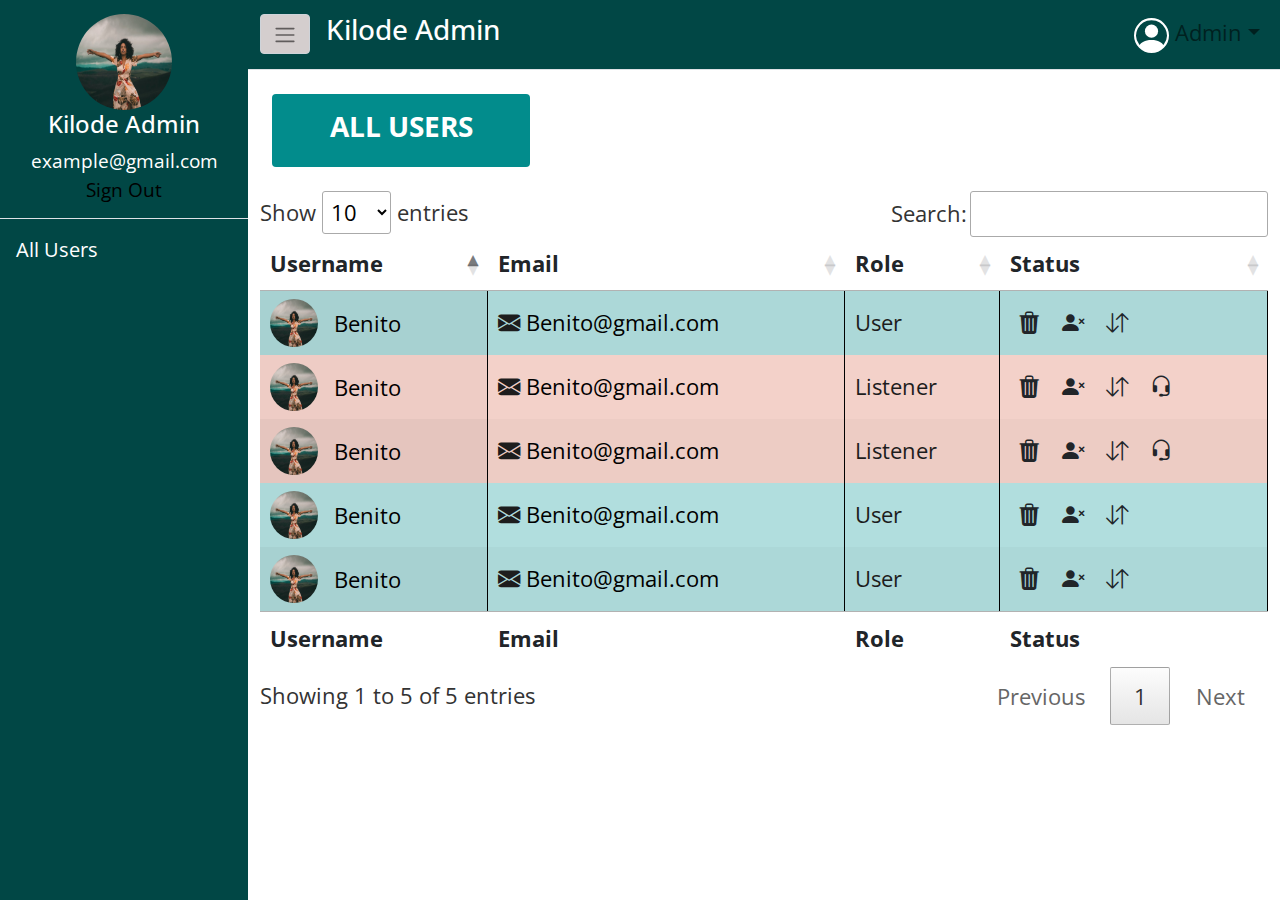
<file: index.html>
<!DOCTYPE html>
<html lang="en">

<head>
	<meta charset="utf-8" />
	<meta name="viewport" content="width=device-width, initial-scale=1, shrink-to-fit=no" />
	<meta name="description" content="" />
	<meta name="author" content="" />
	<title>Abmin Dashboard</title>

	<!-- Favicon-->
	<link rel="icon" type="image/x-icon" href="assets/favicon.ico" />

	<!-- Loading Fonts -->
	<link href="https://fonts.googleapis.com/css2?family=Open+Sans&display=swap" rel="stylesheet">

	<!-- Loading Bootstrap CSS -->
	<link rel="stylesheet" href="css/bootstrap.min.css">

	<!-- Loading Bootstrap Icons -->
	<link rel="stylesheet" href="https://cdn.jsdelivr.net/npm/bootstrap-icons@1.9.1/font/bootstrap-icons.css">

	<!-- Loading Material Design Icons -->
	<link rel="stylesheet"
		href="https://fonts.googleapis.com/css2?family=Material+Symbols+Rounded:opsz,wght,FILL,GRAD@48,400,0,0" />

	<!-- Loading Custom CSS -->
	<link rel="stylesheet" href="css/custom-styles.css">

	<!-- Loading Data Table CSS-->
	<link rel="stylesheet" href="./css/jquery.dataTables.min.css">
	<link rel="stylesheet" href="./css/rowReorder.dataTables.min.css">
	<link rel="stylesheet" href="./css/responsive.dataTables.min.css">



<body>
	<div class="d-flex" id="wrapper">
		<!-- Sidebar-->
		<div class="bg-primary d-none d-lg-block " id="sidebar-wrapper">
			<div class="sidebar-heading border-bottom bg-primary text-center">
				<img class="img-fluid avatar" src="./images/blog-thumbnail.png" alt="Avatar">
				<h4 class="text-light">Kilode Admin</h4>
				<a href="mailto:example@gmail.com" class="text-light">example@gmail.com</a> 
				<a href="">Sign Out</a>
				<!-- <a href="">Sign Up as another user</a>
				<a href="#">Sign Out</a> -->
				

			</div>
			
			<div class="list-group list-group-flush">
				<a class=" list-group-item active p-3 fs-5" href="#!">All Users</a>
			</div>
		</div>
		
		<!-- Mobile View -->
		<div class="offcanvas offcanvas-start bg-primary d-block d-lg-none pt-5" data-bs-scroll="true" tabindex="-1"
			id="offcanvasWithBothOptions" aria-labelledby="offcanvasWithBothOptionsLabel">

			<div class="sidebar-heading border-bottom bg-primary text-center">
				<img class="img-fluid avatar" src="./images/blog-thumbnail.png" alt="Avatar">
				<h4 class="text-light">Kilode Admin</h4>
				<a href="mailto:example@gmail.com" class="text-light">example@gmail.com</a>
				<!-- <a href="">Sign Up as another user</a>
					<a href="#">Sign Out</a> -->
				 
			</div>
			<div class="list-group list-group-flush">
				<a class=" list-group-item active p-3 fs-5" href="#!">All Users</a>
			</div>
		</div>

		<div id="page-content-wrapper">
			<!-- Top navigation-->
			<nav class="navbar navbar-expand-lg navbar-light bg-primary border-bottom">
				<div class="container">
					<button class="btn btn-outline-secondary d-none d-lg-block" id="sidebarToggle"><span
							class="navbar-toggler-icon"></span></button>

					<button class="btn btn-outline-secondary d-block d-lg-none" type="button" data-bs-toggle="offcanvas"
						data-bs-target="#offcanvasWithBothOptions" aria-controls="offcanvasWithBothOptions"><span
							class="navbar-toggler-icon"></span></button>
					<h3 class="text-light ps-3">Kilode Admin</h3>
					<div class="collapse navbar-collapse" id="navbarSupportedContent">
						<ul class="navbar-nav ms-auto mt-2 mt-lg-0">
							<li class="nav-item dropdown">
								<a class="nav-link dropdown-toggle" id="navbarDropdown" href="#" role="button" data-bs-toggle="dropdown"
									aria-haspopup="true" aria-expanded="false"><img src="./svg/account.svg"> Admin</a>
								<div class="dropdown-menu dropdown-menu-end" aria-labelledby="navbarDropdown">
									<a class="dropdown-item" href="#!">Action</a>
									<a class="dropdown-item" href="#!">Another action</a>
									<div class="dropdown-divider"></div>
									<a class="dropdown-item" href="#!">Something else here</a>
								</div>
							</li>
						</ul>
					</div>
				</div>
			</nav>
			<!-- Page content-->
			<div class="col-5 col-lg-3 text-center bg-primary-bright text-light py-3 ms-4 my-4 rounded">
				<h3 class=" fw-bold ">ALL USERS</h3>
			</div>


			<!-- Data Table Section -->
			<div class="container">
				<table id="example" class="display nowrap" style="width:100%">
					<thead>
						<tr>
							<th>Username</th>
							<th>Email</th>
							<th>Role</th>
							<th>Status</th>
						</tr>
					</thead>
					<tbody>
						<tr class="bg-light-green">
							<td class="d-flex">
								<img class="img-fluid table-avatar me-3" src="./images/blog-thumbnail.png" alt="Avatar">
								<a class="username mt-2" href="">Benito</a>
							</td>
							<td><i class="bi bi-envelope-fill"></i> <a class="user-email" href="">Benito@gmail.com</a></td>
							<td>User</td>
							<td>
								<a type="button"><i class="bi bi-trash3-fill text-dark p-2"></i></a>
								<a href=""><i class="bi bi-person-x-fill text-dark p-2 "></i></a>
								<a href=""><i class="bi bi-arrow-down-up text-dark p-2"></i></a>
							</td>
						</tr>

						<tr class="bg-light-secondary border-bottom">
							<td class="d-flex">
								<img class="img-fluid table-avatar me-3" src="./images/blog-thumbnail.png" alt="Avatar">
								<a class="username mt-2" href="">Benito</a>
							</td>
							<td><i class="bi bi-envelope-fill"></i> <a class="user-email" href="">Benito@gmail.com</a></td>
							<td>Listener</td>
							<td>
								<a type="button"><i class="bi bi-trash3-fill text-dark p-2"></i></a>
								<a href=""><i class="bi bi-person-x-fill text-dark p-2 "></i></a>
								<a href=""><i class="bi bi-arrow-down-up text-dark p-2"></i></a>
								<a href=""><i class="bi bi-headset text-dark p-2"></i></a>
							</td>
						</tr>
						<tr class="bg-light-secondary">
							<td class="d-flex">
								<img class="img-fluid table-avatar me-3" src="./images/blog-thumbnail.png" alt="Avatar">
								<a class="username mt-2" href="">Benito</a>
							</td>
							<td><i class="bi bi-envelope-fill"></i> <a class="user-email" href="">Benito@gmail.com</a></td>
							<td>Listener</td>
							<td>
								<a type="button"><i class="bi bi-trash3-fill text-dark p-2"></i></a>
								<a href=""><i class="bi bi-person-x-fill text-dark p-2 "></i></a>
								<a href=""><i class="bi bi-arrow-down-up text-dark p-2"></i></a>
								<a href=""><i class="bi bi-headset text-dark p-2"></i></a>
							</td>
						</tr>

						<tr class="bg-light-green">
							<td class="d-flex">
								<img class="img-fluid table-avatar me-3" src="./images/blog-thumbnail.png" alt="Avatar">
								<a class="username mt-2" href="">Benito</a>
							</td>
							<td><i class="bi bi-envelope-fill"></i> <a class="user-email" href="">Benito@gmail.com</a></td>
							<td>User</td>
							<td>
								<a type="button"><i class="bi bi-trash3-fill text-dark p-2"></i></a>
								<a href=""><i class="bi bi-person-x-fill text-dark p-2 "></i></a>
								<a href=""><i class="bi bi-arrow-down-up text-dark p-2"></i></a>
							</td>
						</tr>
						<tr class="bg-light-green">
							<td class="d-flex">
								<img class="img-fluid table-avatar me-3" src="./images/blog-thumbnail.png" alt="Avatar">
								<a class="username mt-2" href="">Benito</a>
							</td>
							<td><i class="bi bi-envelope-fill"></i> <a class="user-email" href="">Benito@gmail.com</a></td>
							<td>User</td>
							<td>
								<a type="button"><i class="bi bi-trash3-fill text-dark p-2"></i></a>
								<a href=""><i class="bi bi-person-x-fill text-dark p-2 "></i></a>
								<a href=""><i class="bi bi-arrow-down-up text-dark p-2"></i></a>
							</td>
						</tr>


					</tbody>
					<tfoot>
						<tr>
							<th>Username</th>
							<th>Email</th>
							<th>Role</th>
							<th>Status</th>
						</tr>
					</tfoot>
				</table>
			</div>

		</div>
	</div>




	<!-- Data Table Script -->
	<script src="./js/jquery-3.5.1.js"></script>
	<script src="./js/jquery.dataTables.min.js"></script>
	<script src="./js/dataTables.rowReorder.min.js"></script>
	<script src="./js/dataTables.responsive.min.js"></script>
	<!-- Loading Bootstrap Script -->
	<script src="./js/bootstrap.min.js"></script>

	<!-- custom Script -->
	<script src="./js/custom-script.js"></script>


</body>

</html>
</file>
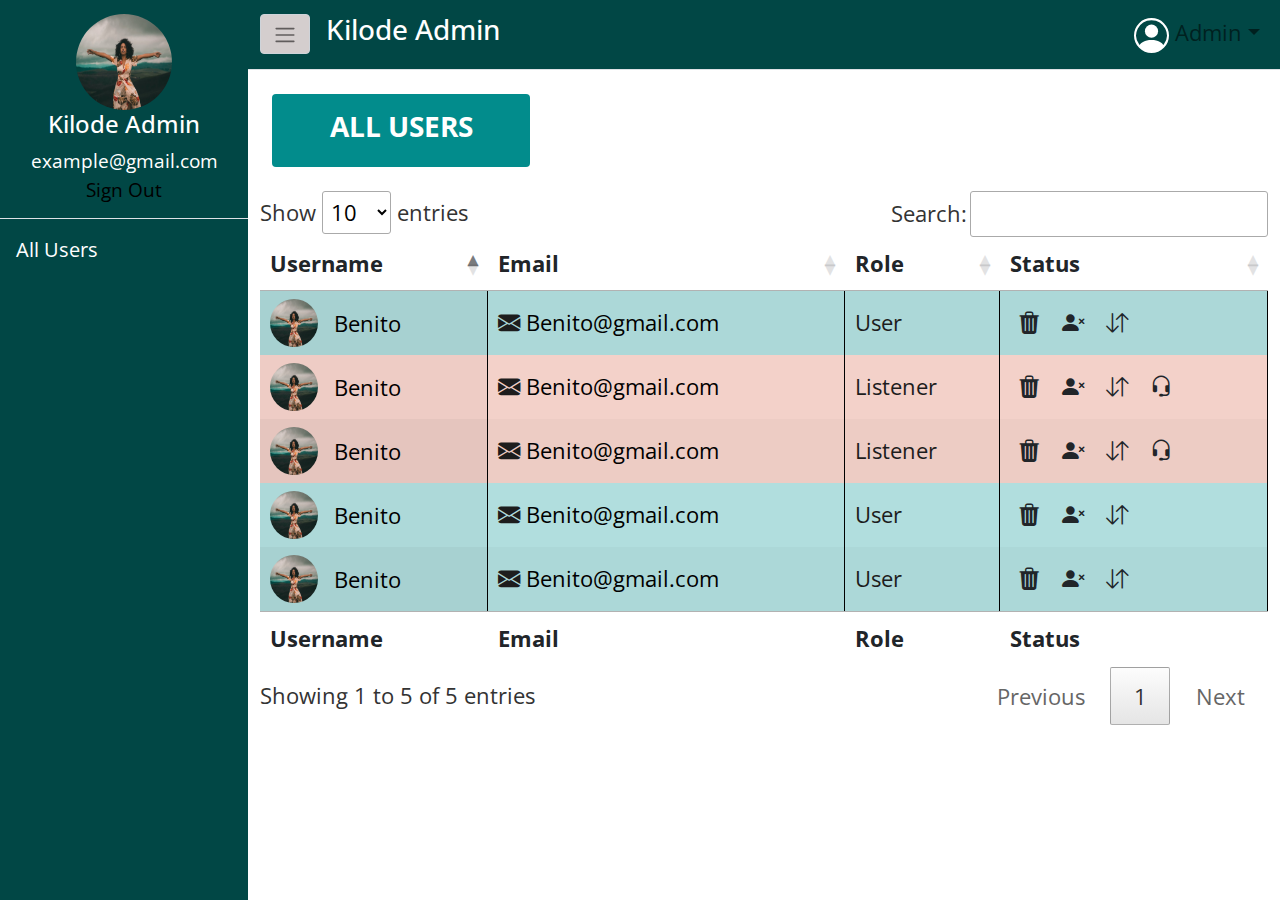
<file: admin-dashboard.html>
<!DOCTYPE html>
<html lang="en">

<head>
	<meta charset="utf-8" />
	<meta name="viewport" content="width=device-width, initial-scale=1, shrink-to-fit=no" />
	<meta name="description" content="" />
	<meta name="author" content="" />
	<title>Abmin Dashboard</title>

	<!-- Favicon-->
	<link rel="icon" type="image/x-icon" href="assets/favicon.ico" />

	<!-- Loading Fonts -->
	<link href="https://fonts.googleapis.com/css2?family=Open+Sans&display=swap" rel="stylesheet">

	<!-- Loading Bootstrap CSS -->
	<link rel="stylesheet" href="css/bootstrap.min.css">

	<!-- Loading Bootstrap Icons -->
	<link rel="stylesheet" href="https://cdn.jsdelivr.net/npm/bootstrap-icons@1.9.1/font/bootstrap-icons.css">

	<!-- Loading Material Design Icons -->
	<link rel="stylesheet"
		href="https://fonts.googleapis.com/css2?family=Material+Symbols+Rounded:opsz,wght,FILL,GRAD@48,400,0,0" />

	<!-- Loading Custom CSS -->
	<link rel="stylesheet" href="css/custom-styles.css">

	<!-- Loading Data Table CSS-->
	<link rel="stylesheet" href="./css/jquery.dataTables.min.css">
	<link rel="stylesheet" href="./css/rowReorder.dataTables.min.css">
	<link rel="stylesheet" href="./css/responsive.dataTables.min.css">



<body>
	<div class="d-flex" id="wrapper">
		<!-- Sidebar-->
		<div class="bg-primary d-none d-lg-block " id="sidebar-wrapper">
			<div class="sidebar-heading border-bottom bg-primary text-center">
				<img class="img-fluid avatar" src="./images/blog-thumbnail.png" alt="Avatar">
				<h4 class="text-light">Kilode Admin</h4>
				<a href="mailto:example@gmail.com" class="text-light">example@gmail.com</a> 
				<a href="">Sign Out</a>
				<!-- <a href="">Sign Up as another user</a>
				<a href="#">Sign Out</a> -->
				

			</div>
			
			<div class="list-group list-group-flush">
				<a class=" list-group-item active p-3 fs-5" href="#!">All Users</a>
			</div>
		</div>
		
		<!-- Mobile View -->
		<div class="offcanvas offcanvas-start bg-primary d-block d-lg-none pt-5" data-bs-scroll="true" tabindex="-1"
			id="offcanvasWithBothOptions" aria-labelledby="offcanvasWithBothOptionsLabel">

			<div class="sidebar-heading border-bottom bg-primary text-center">
				<img class="img-fluid avatar" src="./images/blog-thumbnail.png" alt="Avatar">
				<h4 class="text-light">Kilode Admin</h4>
				<a href="mailto:example@gmail.com" class="text-light">example@gmail.com</a>
				<!-- <a href="">Sign Up as another user</a>
					<a href="#">Sign Out</a> -->
				 
			</div>
			<div class="list-group list-group-flush">
				<a class=" list-group-item active p-3 fs-5" href="#!">All Users</a>
			</div>
		</div>

		<div id="page-content-wrapper">
			<!-- Top navigation-->
			<nav class="navbar navbar-expand-lg navbar-light bg-primary border-bottom">
				<div class="container">
					<button class="btn btn-outline-secondary d-none d-lg-block" id="sidebarToggle"><span
							class="navbar-toggler-icon"></span></button>

					<button class="btn btn-outline-secondary d-block d-lg-none" type="button" data-bs-toggle="offcanvas"
						data-bs-target="#offcanvasWithBothOptions" aria-controls="offcanvasWithBothOptions"><span
							class="navbar-toggler-icon"></span></button>
					<h3 class="text-light ps-3">Kilode Admin</h3>
					<div class="collapse navbar-collapse" id="navbarSupportedContent">
						<ul class="navbar-nav ms-auto mt-2 mt-lg-0">
							<li class="nav-item dropdown">
								<a class="nav-link dropdown-toggle" id="navbarDropdown" href="#" role="button" data-bs-toggle="dropdown"
									aria-haspopup="true" aria-expanded="false"><img src="./svg/account.svg"> Admin</a>
								<div class="dropdown-menu dropdown-menu-end" aria-labelledby="navbarDropdown">
									<a class="dropdown-item" href="#!">Action</a>
									<a class="dropdown-item" href="#!">Another action</a>
									<div class="dropdown-divider"></div>
									<a class="dropdown-item" href="#!">Something else here</a>
								</div>
							</li>
						</ul>
					</div>
				</div>
			</nav>
			<!-- Page content-->
			<div class="col-5 col-lg-3 text-center bg-primary-bright text-light py-3 ms-4 my-4 rounded">
				<h3 class=" fw-bold ">ALL USERS</h3>
			</div>


			<!-- Data Table Section -->
			<div class="container">
				<table id="example" class="display nowrap" style="width:100%">
					<thead>
						<tr>
							<th>Username</th>
							<th>Email</th>
							<th>Role</th>
							<th>Status</th>
						</tr>
					</thead>
					<tbody>
						<tr class="bg-light-green">
							<td class="d-flex">
								<img class="img-fluid table-avatar me-3" src="./images/blog-thumbnail.png" alt="Avatar">
								<a class="username mt-2" href="">Benito</a>
							</td>
							<td><i class="bi bi-envelope-fill"></i> <a class="user-email" href="">Benito@gmail.com</a></td>
							<td>User</td>
							<td>
								<a type="button"><i class="bi bi-trash3-fill text-dark p-2"></i></a>
								<a href=""><i class="bi bi-person-x-fill text-dark p-2 "></i></a>
								<a href=""><i class="bi bi-arrow-down-up text-dark p-2"></i></a>
							</td>
						</tr>

						<tr class="bg-light-secondary border-bottom">
							<td class="d-flex">
								<img class="img-fluid table-avatar me-3" src="./images/blog-thumbnail.png" alt="Avatar">
								<a class="username mt-2" href="">Benito</a>
							</td>
							<td><i class="bi bi-envelope-fill"></i> <a class="user-email" href="">Benito@gmail.com</a></td>
							<td>Listener</td>
							<td>
								<a type="button"><i class="bi bi-trash3-fill text-dark p-2"></i></a>
								<a href=""><i class="bi bi-person-x-fill text-dark p-2 "></i></a>
								<a href=""><i class="bi bi-arrow-down-up text-dark p-2"></i></a>
								<a href=""><i class="bi bi-headset text-dark p-2"></i></a>
							</td>
						</tr>
						<tr class="bg-light-secondary">
							<td class="d-flex">
								<img class="img-fluid table-avatar me-3" src="./images/blog-thumbnail.png" alt="Avatar">
								<a class="username mt-2" href="">Benito</a>
							</td>
							<td><i class="bi bi-envelope-fill"></i> <a class="user-email" href="">Benito@gmail.com</a></td>
							<td>Listener</td>
							<td>
								<a type="button"><i class="bi bi-trash3-fill text-dark p-2"></i></a>
								<a href=""><i class="bi bi-person-x-fill text-dark p-2 "></i></a>
								<a href=""><i class="bi bi-arrow-down-up text-dark p-2"></i></a>
								<a href=""><i class="bi bi-headset text-dark p-2"></i></a>
							</td>
						</tr>

						<tr class="bg-light-green">
							<td class="d-flex">
								<img class="img-fluid table-avatar me-3" src="./images/blog-thumbnail.png" alt="Avatar">
								<a class="username mt-2" href="">Benito</a>
							</td>
							<td><i class="bi bi-envelope-fill"></i> <a class="user-email" href="">Benito@gmail.com</a></td>
							<td>User</td>
							<td>
								<a type="button"><i class="bi bi-trash3-fill text-dark p-2"></i></a>
								<a href=""><i class="bi bi-person-x-fill text-dark p-2 "></i></a>
								<a href=""><i class="bi bi-arrow-down-up text-dark p-2"></i></a>
							</td>
						</tr>
						<tr class="bg-light-green">
							<td class="d-flex">
								<img class="img-fluid table-avatar me-3" src="./images/blog-thumbnail.png" alt="Avatar">
								<a class="username mt-2" href="">Benito</a>
							</td>
							<td><i class="bi bi-envelope-fill"></i> <a class="user-email" href="">Benito@gmail.com</a></td>
							<td>User</td>
							<td>
								<a type="button"><i class="bi bi-trash3-fill text-dark p-2"></i></a>
								<a href=""><i class="bi bi-person-x-fill text-dark p-2 "></i></a>
								<a href=""><i class="bi bi-arrow-down-up text-dark p-2"></i></a>
							</td>
						</tr>


					</tbody>
					<tfoot>
						<tr>
							<th>Username</th>
							<th>Email</th>
							<th>Role</th>
							<th>Status</th>
						</tr>
					</tfoot>
				</table>
			</div>

		</div>
	</div>




	<!-- Data Table Script -->
	<script src="./js/jquery-3.5.1.js"></script>
	<script src="./js/jquery.dataTables.min.js"></script>
	<script src="./js/dataTables.rowReorder.min.js"></script>
	<script src="./js/dataTables.responsive.min.js"></script>
	<!-- Loading Bootstrap Script -->
	<script src="./js/bootstrap.min.js"></script>

	<!-- custom Script -->
	<script src="./js/custom-script.js"></script>


</body>

</html>
</file>
<file: css/custom-styles.css>
* {
	margin: 0;
	padding: 0;
	/* font-family: Open Sans !important; */
	font-family: 'Open Sans', sans-serif !important;
	/* font-family: 'Poppins', sans-serif; */
	/* font-size: 15px; */
	/* outline: 1px solid red; */
}

body {
	font-size: 140%;
}

html {
	scroll-behavior: smooth !important;
}

/* 
----------- Custom Scrollbar --------------
*/
/* width */
::-webkit-scrollbar {
	width: 10px;
}

/* Track */
::-webkit-scrollbar-track {
	background: #f1f1f1;
}

/* Handle */
::-webkit-scrollbar-thumb {
	background: #888;
	border-radius: 20px;
}

/* Handle on hover */
::-webkit-scrollbar-thumb:hover {
	background: #555;
}

.primary {
	background-color: #028c8c;
}

.secondary {
	background-color: #ffaf86;
}



input:active,
input:focus,
textarea:active,
textarea:focus,
button:active,
button:focus,
select:active,
select:focus,
.page-link:active,
.page-link:focus {
	outline: none !important;
	box-shadow: none !important;
}

/* links  */

a{
	text-decoration: none;
	color: #000;
}

/* Background colors */
.bg-primary {
	background-color: #014745 !important;

}

.bg-primary-bright {
	background-color: #028C8C !important;

}

.bg-light-green{
	background-color: #B1DEDE !important;
}

.bg-secondary {
	background-color: #ffaf86;
}
.bg-light-secondary {
	background-color: #F3D1C9 !important;
}


/* Texts  */
.text-primary {
	color: #028C8C !important;
}

.text-light {
	color: #ffffff !important;
}

/* Buttons */
.btn-outline-secondary {
	border: 1px solid #ced4da;
	background-color: rgb(212, 206, 206) !important;
}

.btn-outline-secondary:hover {
	background-color: rgb(156, 149, 149) !important;
}




/* Admin Dashboard */
.users-heading {
	color: #ffffff;
	background-color: #014745 !important;
	/* position:relative; */
	padding: 1rem 2rem;
	/* margin-right: 68rem; */
	border-radius: .5rem;

}

.list-group-item {
	color: #ffffff;
	background-color: #014745 !important;
}

.list-group-item:hover,
.list-group-item:focus {
	color: #ffffff;
	background-color: #028c8c62 !important;
}

.list-group-item:active {
	color: #ffffff;
	background-color: #028C8C !important;
}

.list-group-item.active {
	color: #fff;
	background-color: #ffaf86;
	border-color: #ffaf86;
}

#wrapper {
	overflow-x: hidden;
}

#sidebar-wrapper {
	min-height: 100vh;
	margin-left: -15rem;
	transition: margin 0.25s ease-out;
}

#sidebar-wrapper .sidebar-heading {
	padding: 0.875rem 1.25rem;
	font-size: 1.2rem;
}

#sidebar-wrapper .list-group {
	width: 15rem;
}

#page-content-wrapper {
	min-width: 100vw;
}

body.sb-sidenav-toggled #wrapper #sidebar-wrapper {
	margin-left: 0;
}

.avatar {
	/* vertical-align: middle; */
	width: 6rem;
	height: 6rem;
	border-radius: 50%;
}

@media (min-width: 768px) {
	#sidebar-wrapper {
		margin-left: 0;
	}

	#page-content-wrapper {
		min-width: 0;
		width: 100%;
	}

	body.sb-sidenav-toggled #wrapper #sidebar-wrapper {
		margin-left: -15rem;
	}
}

/* ---- Data Table Section ----- */
td {
	/* font-size: 30px; */
	font-weight: 400;
	color: #1D1D1D;
	border-right: 1px solid #000 !important;
	/* text-align: center; */
}
tr{
	/* text-align: center !important; */
	border: none !important;
	
	
}

table.dataTable.display  tbody td{
	border-top: none !important;
}
 tbody td{
	border-top: none !important;
}
tbody {
	border: 1px solid transparent !important;
}

.table-avatar {
	/* vertical-align: middle; */
	width: 3rem;
	height: 3rem;
	border-radius: 50%;
}

.status-icon {
	width: 24px;
	height: 24px;
	margin-left: 1rem !important;


}
.offcanvas{
	width: 70%;
}
</file>
